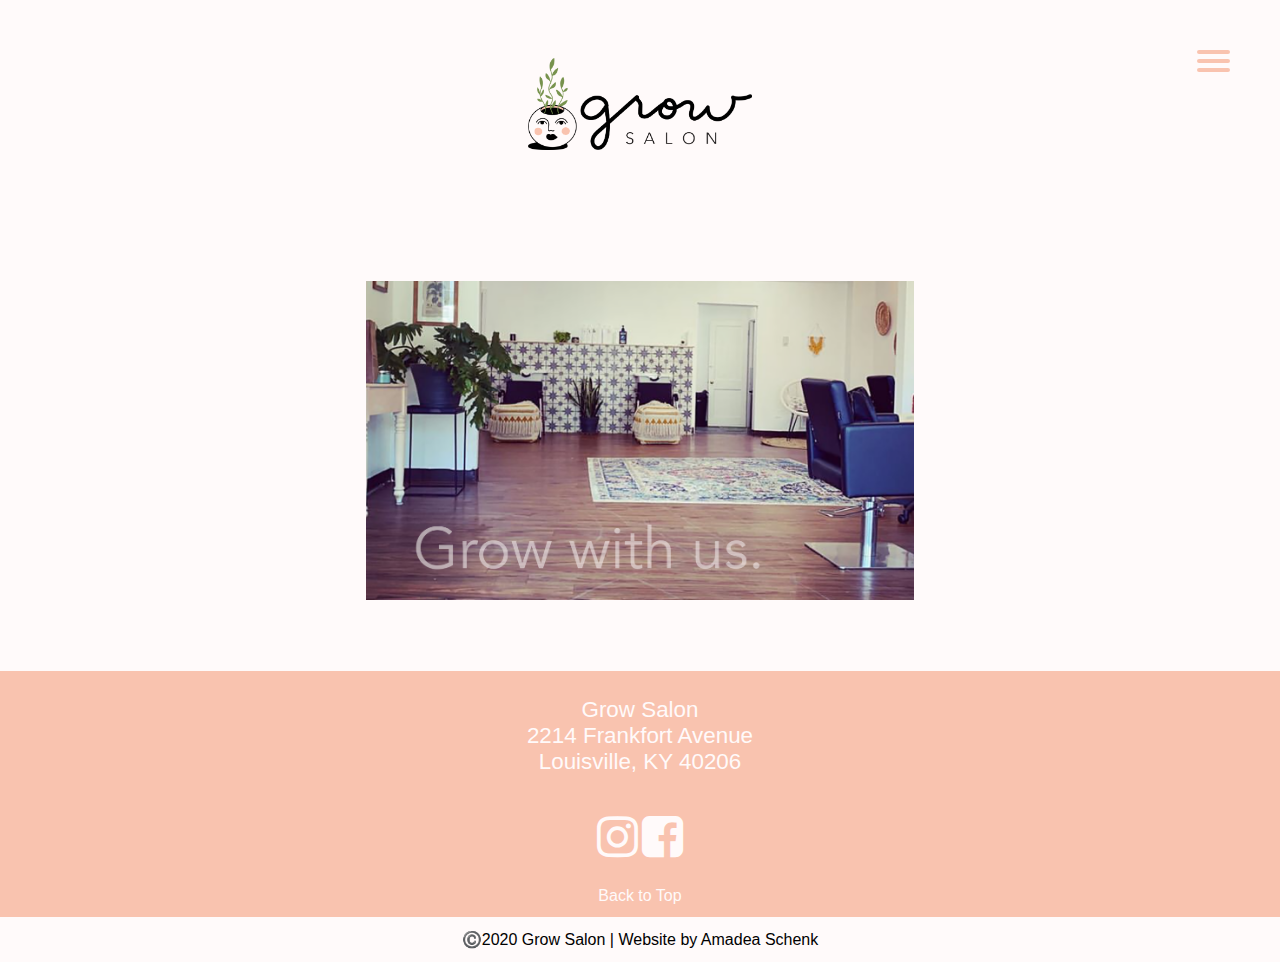
<file: index.html>
<!DOCTYPE html>
<html lang="en" dir="ltr">
  <head>
    <meta charset="utf-8">
    <title>Grow Salon</title>
     <link rel="stylesheet" href="styles.css" type="text/css">
     <link rel="stylesheet" href="https://cdnjs.cloudflare.com/ajax/libs/font-awesome/4.7.0/css/font-awesome.min.css">

  </head>

  <body>

<b id="top"></b>


      <header>

        <!--    Made by Erik Terwan    -->
<!--   24th of November 2015   -->
<!--        MIT License        -->
<nav role='navigation'>
  <div id="menuToggle">
    <!--
    A fake / hidden checkbox is used as click reciever,
    so you can use the :checked selector on it.
    -->
    <input type="checkbox" />

    <!--
    Some spans to act as a hamburger.

    They are acting like a real hamburger,
    not that McDonalds stuff.
    -->
    <span></span>
    <span></span>
    <span></span>

    <!--
    Too bad the menu has to be inside of the button
    but hey, it's pure CSS magic.
    -->
    <ul id="menu">
      <a href="index.html"><li>Home</li></a>
      <a href="about.html"><li>Make an Appointment</li></a>
      <a href="services.html"><li>Services</li></a>


    </ul>
  </div>
</nav>

      <a href="index.html"><img src="grow-logo-horizontal.png" alt="logo" id="logo"></a>

      </header>

      <div class="spacer">

      </div>

      <main>

        <img src="salon-grow.png" alt="" class="hero">



      </main>

      <div class="subfoot">

        <p id=subfoot>Grow Salon <br>
          <a href="https://goo.gl/maps/S39deLfqMWb6mpC79" class="althover">
          2214 Frankfort Avenue
          <br>
         Louisville, KY 40206
        </a>
        </p>

        <p id="top">


        <a href="https://instagram.com/grow.salon?igshid=ymyk4ojgz45c"><i class="fa fa-instagram fa-3x">
          </i></a>

          <a href="https://m.facebook.com/pages/category/Hair-Salon/Grow-salon-106766897784517/">
        <i class="fa fa-facebook-square fa-3x"></i></a>

        </p>


        <p id="top"> <a href="#top" class="althover">Back to Top</a> </p>

      </div>

      <footer>
        <p id=foot>©️2020 Grow Salon | Website by Amadea Schenk</p>
      </footer>



  </body>
</html>
</file>
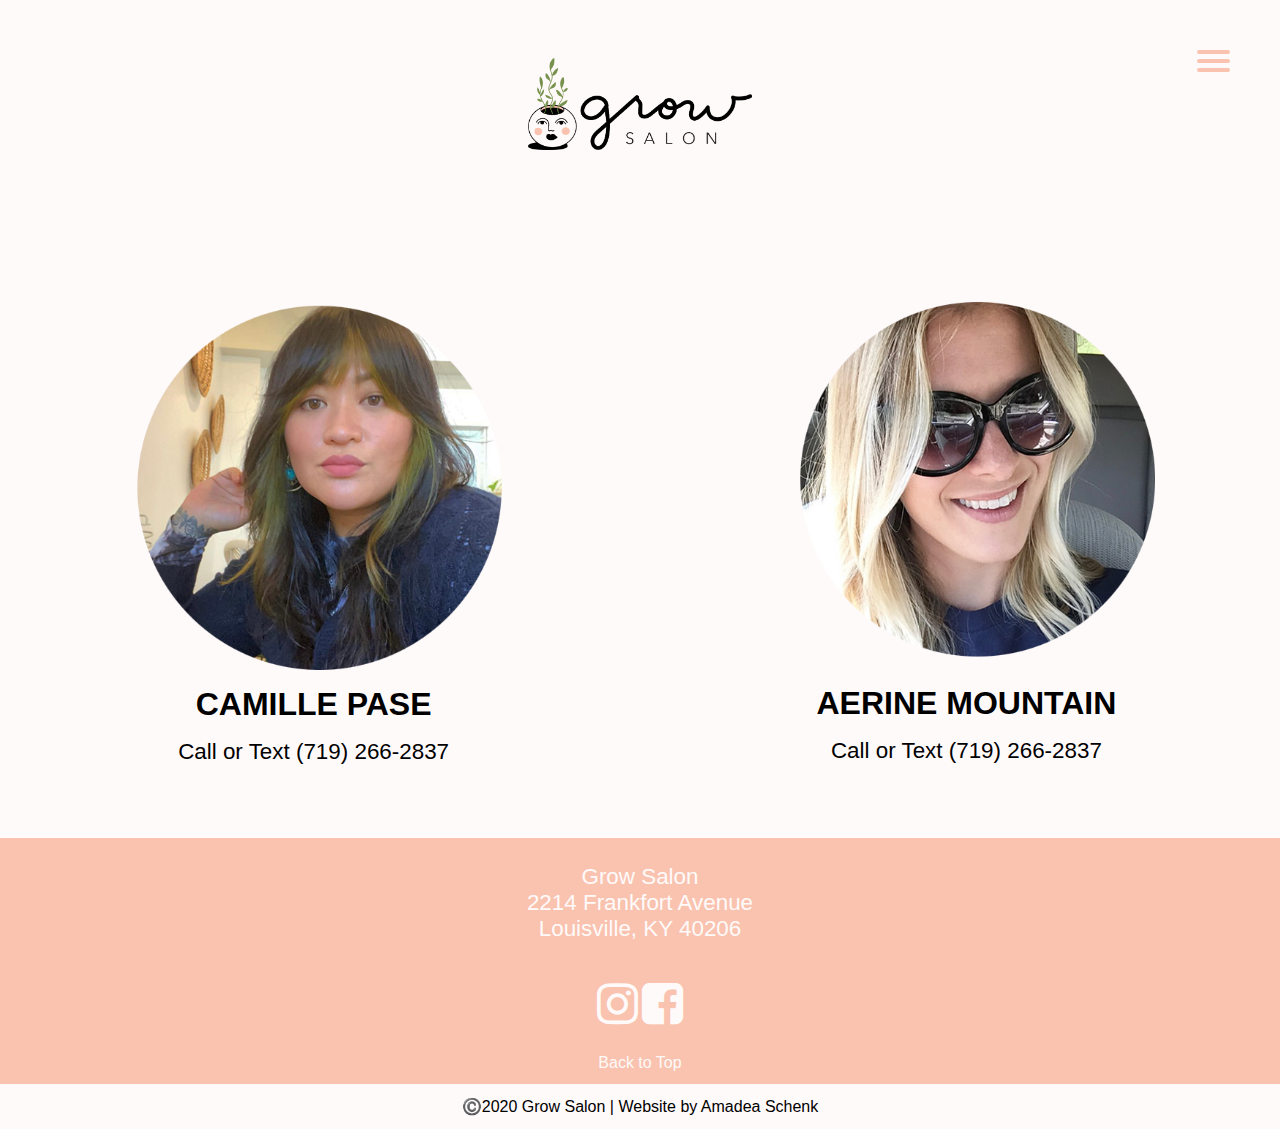
<file: about.html>
<!DOCTYPE html>
<html lang="en" dir="ltr">
  <head>
    <meta charset="utf-8">
    <title>Grow Salon</title>
     <link rel="stylesheet" href="styles.css" type="text/css">
     <link rel="stylesheet" href="https://cdnjs.cloudflare.com/ajax/libs/font-awesome/4.7.0/css/font-awesome.min.css">

  </head>

  <body>

<b id="top"></b>


      <header>

        <!--    Made by Erik Terwan    -->
<!--   24th of November 2015   -->
<!--        MIT License        -->
<nav role='navigation'>
  <div id="menuToggle">
    <!--
    A fake / hidden checkbox is used as click reciever,
    so you can use the :checked selector on it.
    -->
    <input type="checkbox" />

    <!--
    Some spans to act as a hamburger.

    They are acting like a real hamburger,
    not that McDonalds stuff.
    -->
    <span></span>
    <span></span>
    <span></span>

    <!--
    Too bad the menu has to be inside of the button
    but hey, it's pure CSS magic.
    -->
    <ul id="menu">
      <a href="index.html"><li>Home</li></a>
      <a href="about.html"><li>Make an Appointment</li></a>
      <a href="services.html"><li>Services</li></a>


    </ul>
  </div>
</nav>

    <a href="index.html"><img src="grow-logo-horizontal.png" alt="logo" id="logo"></a>

      </header>

      <div class="spacer">
        <b id="top"></b>

      </div>

      <main>



        <div class="profile">

          <img src="camille.png" alt="camille pase" class="photo">

          <h1>CAmille Pase</h1>

          <p class="phone">Call or Text
          <a href="tel:7192662837">(719) 266-2837</a>
          </p>





        </div>

        <div class="profile">

          <img src="aerine.png" alt="aerine mountain" class="photo">

          <h1>Aerine mountain</h1>

          <p class="phone">Call or Text
          <a href="tel:7192662837">(719) 266-2837</a>
          </p>






        </div>




      </main>

      <div class="subfoot">

        <p id=subfoot>Grow Salon <br>
          <a href="https://goo.gl/maps/S39deLfqMWb6mpC79" class="althover">
          2214 Frankfort Avenue
          <br>
         Louisville, KY 40206
</a>

        </p>

        <p id="top">


        <a href="https://instagram.com/grow.salon?igshid=ymyk4ojgz45c"><i class="fa fa-instagram fa-3x">
          </i></a>

          <a href="https://m.facebook.com/pages/category/Hair-Salon/Grow-salon-106766897784517/">
        <i class="fa fa-facebook-square fa-3x"></i></a>

        </p>



        <p id="top"> <a href="#top" class="althover">Back to Top</a> </p>

      </div>

      <footer>
        <p id=foot>©️2020 Grow Salon | Website by Amadea Schenk</p>
      </footer>





  </body>
</html>
</file>
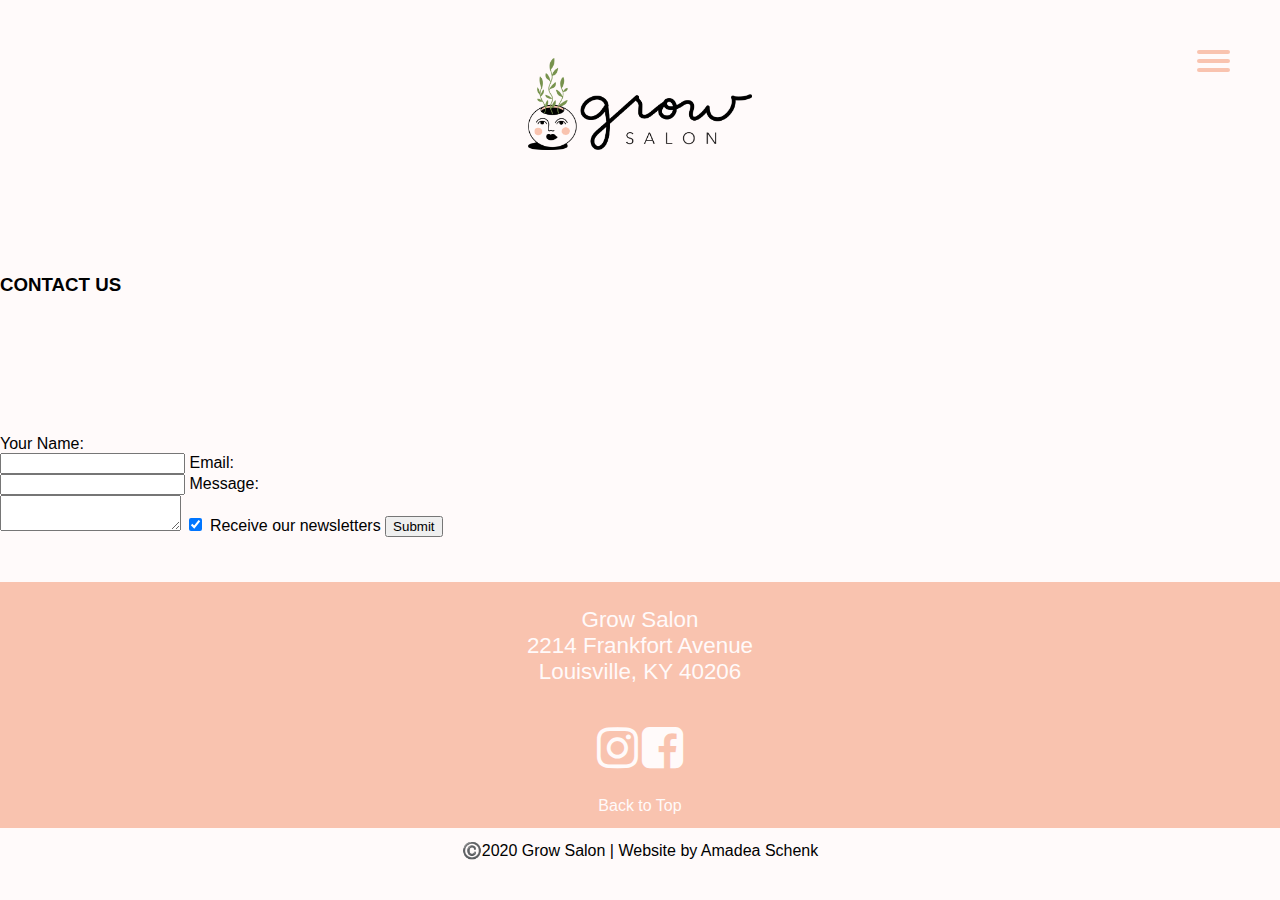
<file: contact.html>
<!DOCTYPE html>
<html lang="en" dir="ltr">
  <head>
    <meta charset="utf-8">
    <title>Grow Salon</title>
     <link rel="stylesheet" href="styles.css" type="text/css">
     <link rel="stylesheet" href="https://cdnjs.cloudflare.com/ajax/libs/font-awesome/4.7.0/css/font-awesome.min.css">

  </head>

  <body>

<b id="top"></b>


      <header>

        <!--    Made by Erik Terwan    -->
<!--   24th of November 2015   -->
<!--        MIT License        -->
<nav role='navigation'>
  <div id="menuToggle">
    <!--
    A fake / hidden checkbox is used as click reciever,
    so you can use the :checked selector on it.
    -->
    <input type="checkbox" />

    <!--
    Some spans to act as a hamburger.

    They are acting like a real hamburger,
    not that McDonalds stuff.
    -->
    <span></span>
    <span></span>
    <span></span>

    <!--
    Too bad the menu has to be inside of the button
    but hey, it's pure CSS magic.
    -->
    <ul id="menu">
      <a href="index.html"><li>Home</li></a>
      <a href="about.html"><li>Make an Appointment</li></a>
      <a href="services.html"><li>Services</li></a>
      <a href="contact.html"><li>Contact</li></a>



    </ul>
  </div>
</nav>

      <a href="index.html"><img src="grow-logo-horizontal.png" alt="logo" id="logo"></a>

      </header>

      <div class="spacer">

      </div>

      <main>


<div class="form-container">
  <form action="thanks.html">
       <h3>CONTACT US</h3>
       <p> </p>
       <!--addcontent-->
       <br>
       <label>Your Name: <br>
       <input type="text" id="name" name="name" required></label>

       <label>Email: <br>
       <input type="email" id="email" name="email" required></label>

       <label>Message: <br>
       <textarea id="message" required></textarea></label>

       <label id="newsletter"> <input type="checkbox" class="cursor" id="news" name="news" checked> Receive our newsletters</label>

       <button type="submit" class="cursor" value="Submit">Submit</button>

   </form>
</div> <!-- END OF CONTAINER DIV -->
<!-- END OF FORM -->

  </main>


      <div class="subfoot">

        <p id=subfoot>Grow Salon <br>
          <a href="https://goo.gl/maps/S39deLfqMWb6mpC79" class="althover">
          2214 Frankfort Avenue
          <br>
         Louisville, KY 40206
        </a>
        </p>

        <p id="top">


        <a href="https://instagram.com/grow.salon?igshid=ymyk4ojgz45c"><i class="fa fa-instagram fa-3x">
          </i></a>

          <a href="https://m.facebook.com/pages/category/Hair-Salon/Grow-salon-106766897784517/">
        <i class="fa fa-facebook-square fa-3x"></i></a>

        </p>


        <p id="top"> <a href="#top" class="althover">Back to Top</a> </p>

      </div>

      <footer>
        <p id=foot>©️2020 Grow Salon | Website by Amadea Schenk</p>
      </footer>



  </body>
</html>
</file>
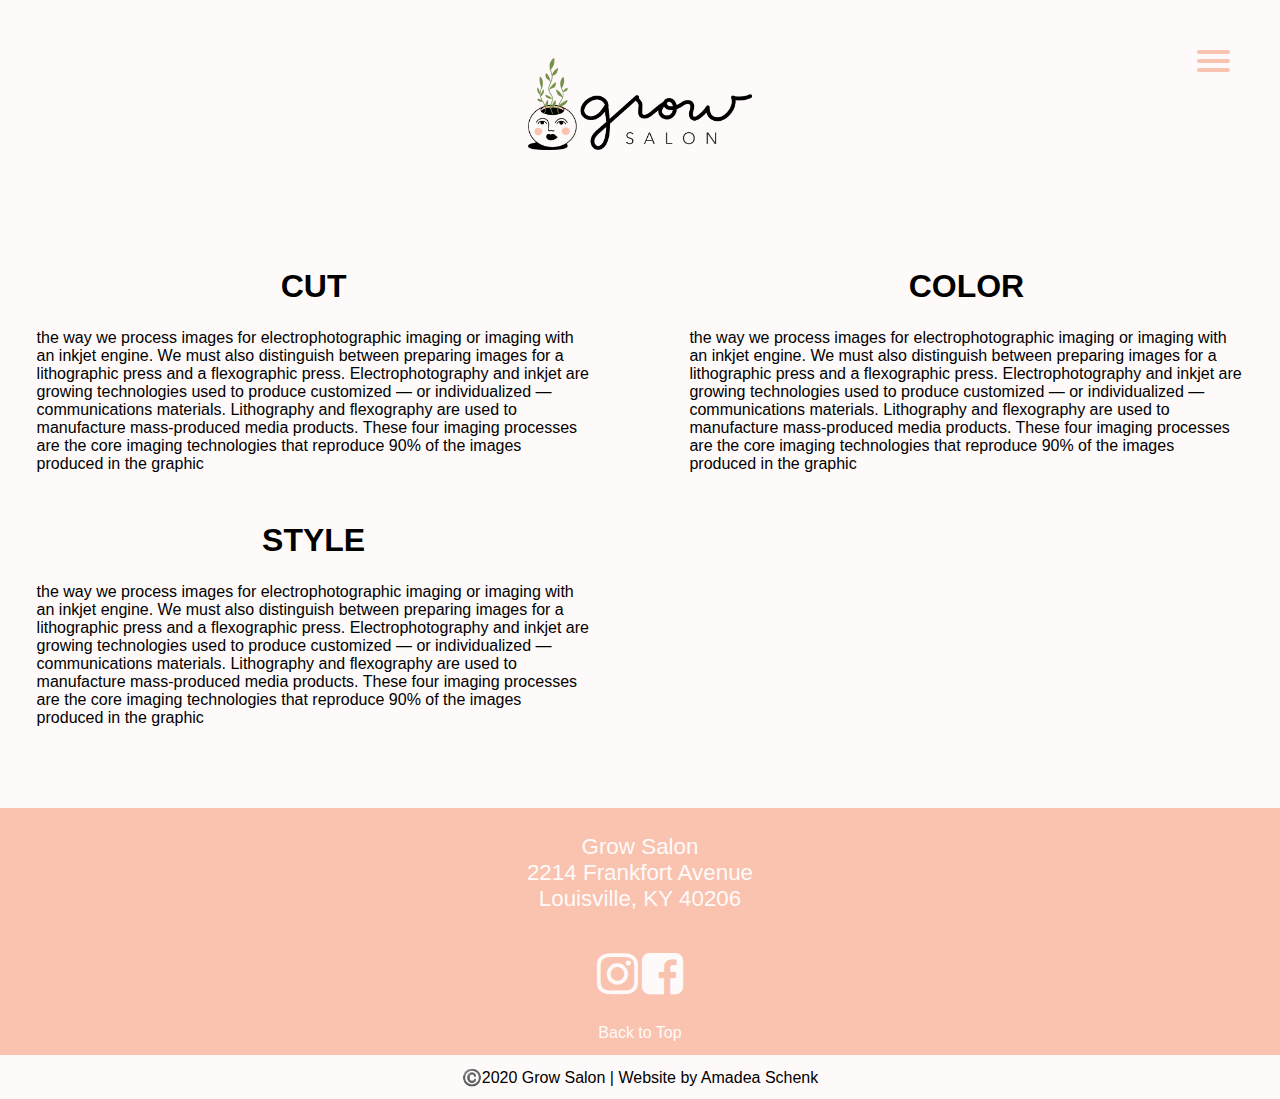
<file: home.html>
<!DOCTYPE html>
<html lang="en" dir="ltr">
  <head>
    <meta charset="utf-8">
    <title>Grow Salon</title>
     <link rel="stylesheet" href="styles.css" type="text/css">
     <link rel="stylesheet" href="https://cdnjs.cloudflare.com/ajax/libs/font-awesome/4.7.0/css/font-awesome.min.css">

  </head>

  <body>

<b id="top"></b>


      <header>

        <!--    Made by Erik Terwan    -->
<!--   24th of November 2015   -->
<!--        MIT License        -->
<nav role='navigation'>
  <div id="menuToggle">
    <!--
    A fake / hidden checkbox is used as click reciever,
    so you can use the :checked selector on it.
    -->
    <input type="checkbox" />

    <!--
    Some spans to act as a hamburger.

    They are acting like a real hamburger,
    not that McDonalds stuff.
    -->
    <span></span>
    <span></span>
    <span></span>

    <!--
    Too bad the menu has to be inside of the button
    but hey, it's pure CSS magic.
    -->
    <ul id="menu">
      <a href="home.html"><li>Home</li></a>
      <a href="about.html"><li>Make an Appointment</li></a>
      <a href="services.html"><li>Services</li></a>


    </ul>
  </div>
</nav>

      <a href="home.html"><img src="grow-logo-horizontal.png" alt="logo" id="logo"></a>

      </header>

      <div class="spacer">

      </div>

      <main>

        <div class="content">

          <h1>CUT</h1>

          <p>
            the way we process images for electrophotographic imaging or imaging with an inkjet engine. We
  must also distinguish between preparing images for a lithographic press and a flexographic press.
  Electrophotography and inkjet are growing technologies used to produce customized — or
  individualized — communications materials. Lithography and flexography are used to manufacture
  mass-produced media products. These four imaging processes are the core imaging technologies that
  reproduce 90% of the images produced in the graphic
  </p>

        </div>

        <div class="content">

          <h1>COLOR</h1>

          <p>
            the way we process images for electrophotographic imaging or imaging with an inkjet engine. We
  must also distinguish between preparing images for a lithographic press and a flexographic press.
  Electrophotography and inkjet are growing technologies used to produce customized — or
  individualized — communications materials. Lithography and flexography are used to manufacture
  mass-produced media products. These four imaging processes are the core imaging technologies that
  reproduce 90% of the images produced in the graphic
  </p>



        </div>

        <div class="content">

          <h1>STYLE</h1>

          <p>
            the way we process images for electrophotographic imaging or imaging with an inkjet engine. We
  must also distinguish between preparing images for a lithographic press and a flexographic press.
  Electrophotography and inkjet are growing technologies used to produce customized — or
  individualized — communications materials. Lithography and flexography are used to manufacture
  mass-produced media products. These four imaging processes are the core imaging technologies that
  reproduce 90% of the images produced in the graphic
  </p>



        </div>




      </main>

      <div class="subfoot">

        <p id=subfoot>Grow Salon <br>
          <a href="https://goo.gl/maps/S39deLfqMWb6mpC79" class="althover">
          2214 Frankfort Avenue
          <br>
         Louisville, KY 40206
        </a>
        </p>

        <p id="top">


        <a href="https://instagram.com/grow.salon?igshid=ymyk4ojgz45c"><i class="fa fa-instagram fa-3x">
          </i></a>

          <a href="https://m.facebook.com/pages/category/Hair-Salon/Grow-salon-106766897784517/">
        <i class="fa fa-facebook-square fa-3x"></i></a>

        </p>


        <p id="top"> <a href="#top" class="althover">Back to Top</a> </p>

      </div>

      <footer>
        <p id=foot>©️2020 Grow Salon | Website by Amadea Schenk</p>
      </footer>



  </body>
</html>
</file>
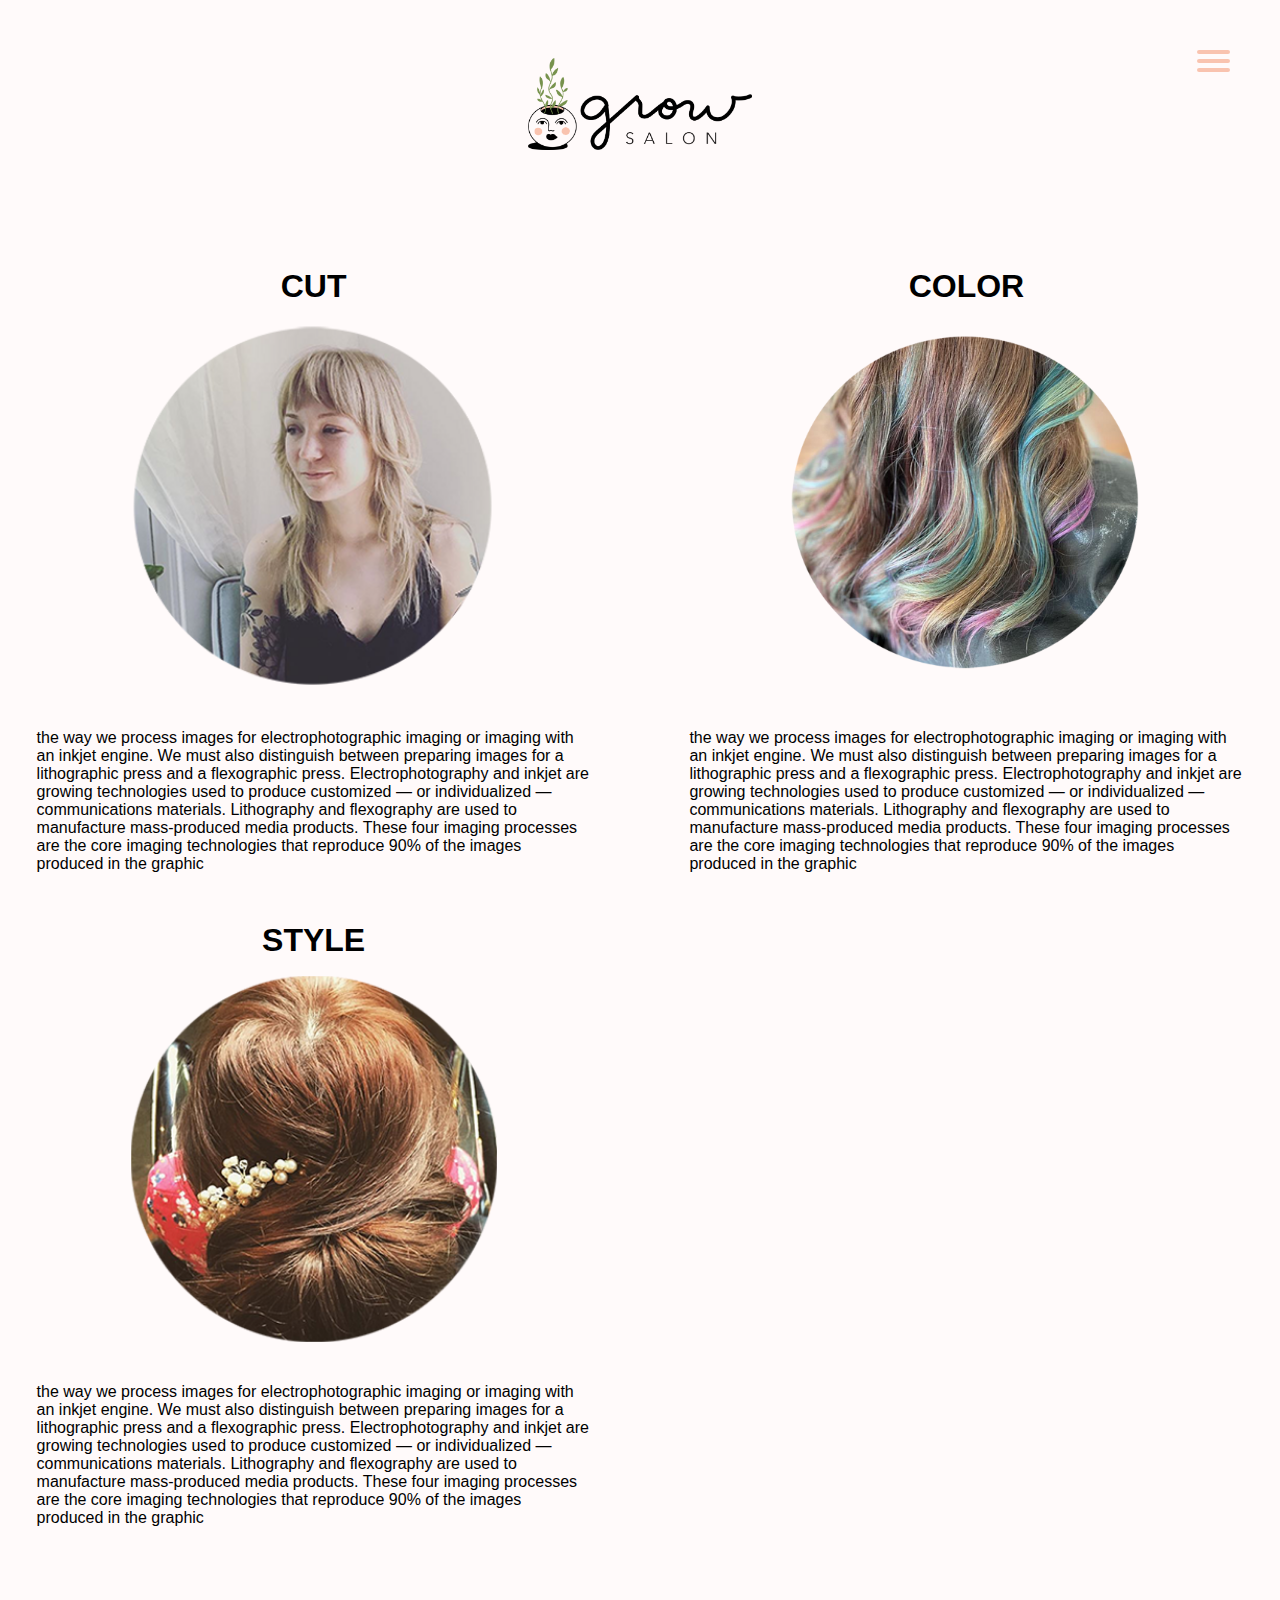
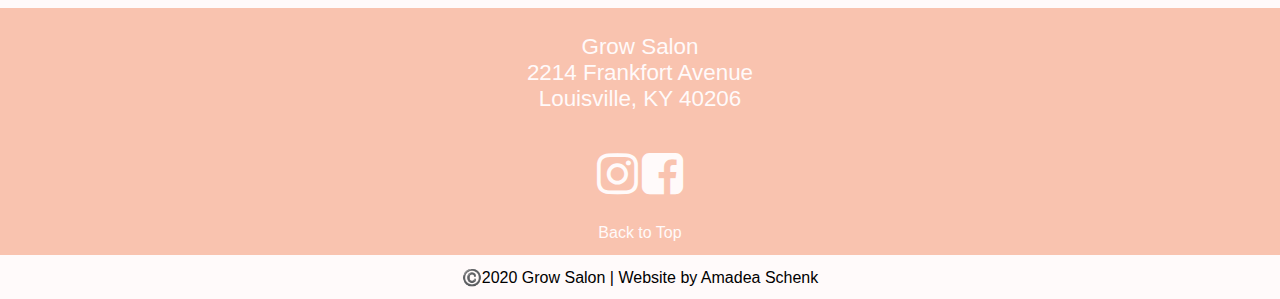
<file: services.html>
<!DOCTYPE html>
<html lang="en" dir="ltr">
  <head>
    <meta charset="utf-8">
    <title>Grow Salon</title>
     <link rel="stylesheet" href="styles.css" type="text/css">
     <link rel="stylesheet" href="https://cdnjs.cloudflare.com/ajax/libs/font-awesome/4.7.0/css/font-awesome.min.css">


  </head>

  <body>

<b id="top"></b>


      <header>

        <!--    Made by Erik Terwan    -->
<!--   24th of November 2015   -->
<!--        MIT License        -->
<nav role='navigation'>
  <div id="menuToggle">
    <!--
    A fake / hidden checkbox is used as click reciever,
    so you can use the :checked selector on it.
    -->
    <input type="checkbox" />

    <!--
    Some spans to act as a hamburger.

    They are acting like a real hamburger,
    not that McDonalds stuff.
    -->
    <span></span>
    <span></span>
    <span></span>

    <!--
    Too bad the menu has to be inside of the button
    but hey, it's pure CSS magic.
    -->
    <ul id="menu">
      <a href="index.html"><li>Home</li></a>
      <a href="about.html"><li>Make an Appointment</li></a>
      <a href="services.html"><li>Services</li></a>


    </ul>
  </div>
</nav>

    <a href="index.html"><img src="grow-logo-horizontal.png" alt="logo" id="logo"></a>
    
      </header>

      <div class="spacer">

      </div>

      <main>

        <div class="content">

          <h1>CUT</h1>

          <img src="cut-grow.png" alt="" class=photo>

          <p>
            the way we process images for electrophotographic imaging or imaging with an inkjet engine. We
  must also distinguish between preparing images for a lithographic press and a flexographic press.
  Electrophotography and inkjet are growing technologies used to produce customized — or
  individualized — communications materials. Lithography and flexography are used to manufacture
  mass-produced media products. These four imaging processes are the core imaging technologies that
  reproduce 90% of the images produced in the graphic
  </p>

        </div>

        <div class="content">

          <h1>COLOR</h1>

          <img src="color-grow.png" alt="" class=photo>

          <p>
            the way we process images for electrophotographic imaging or imaging with an inkjet engine. We
  must also distinguish between preparing images for a lithographic press and a flexographic press.
  Electrophotography and inkjet are growing technologies used to produce customized — or
  individualized — communications materials. Lithography and flexography are used to manufacture
  mass-produced media products. These four imaging processes are the core imaging technologies that
  reproduce 90% of the images produced in the graphic
  </p>



        </div>

        <div class="content">

          <h1>STYLE</h1>

          <img src="style-grow.png" alt="" class=photo>

          <p>
            the way we process images for electrophotographic imaging or imaging with an inkjet engine. We
  must also distinguish between preparing images for a lithographic press and a flexographic press.
  Electrophotography and inkjet are growing technologies used to produce customized — or
  individualized — communications materials. Lithography and flexography are used to manufacture
  mass-produced media products. These four imaging processes are the core imaging technologies that
  reproduce 90% of the images produced in the graphic
  </p>



        </div>




      </main>

      <div class="subfoot">

        <p id=subfoot>Grow Salon <br>
          <a href="https://goo.gl/maps/S39deLfqMWb6mpC79" class="althover">
          2214 Frankfort Avenue
          <br>
         Louisville, KY 40206
</a>

        </p>

        <p id="top">


        <a href="https://instagram.com/grow.salon?igshid=ymyk4ojgz45c"><i class="fa fa-instagram fa-3x">
          </i></a>

          <a href="https://m.facebook.com/pages/category/Hair-Salon/Grow-salon-106766897784517/">
        <i class="fa fa-facebook-square fa-3x"></i></a>

        </p>



        <p id="top"> <a href="#top" class="althover">Back to Top</a> </p>

      </div>

      <footer>
        <p id=foot>©️2020 Grow Salon | Website by Amadea Schenk</p>
      </footer>


  </body>
</html>
</file>
<file: styles.css>
* {
  box-sizing: border-box;
}


/* body styles start here */



body {
    font-family: 'Avenir', sans-serif;
    background-color: snow;


}



/*
 * Made by Erik Terwan
 * 24th of November 2015
 * MIT license
 *
 *
 * If you are thinking of using this in
 * production code, beware of the browser
 * prefixes.
 */

body
{
  margin: 0;
  padding: 0;

  /* make it look decent enough */

  overflow-x: hidden; /* needed because hiding the menu on the right side is not perfect,  */
}

a
{
  text-decoration: none;
  color: #black;

  transition: color 0.3s ease;
}

a:hover
{
  color: #F9C3AF;
}

#menuToggle
{
  display: block;
  position: absolute;
  top: 50px;
  right: 50px;

  z-index: 1;

  -webkit-user-select: none;
  user-select: none;
}

#menuToggle input
{
  display: block;
  width: 40px;
  height: 32px;
  position: absolute;
  top: -7px;
  left: -5px;

  cursor: pointer;

  opacity: 0; /* hide this */
  z-index: 2; /* and place it over the hamburger */

  -webkit-touch-callout: none;
}

/*
 * Just a quick hamburger
 */
#menuToggle span
{
  display: block;
  width: 33px;
  height: 4px;
  margin-bottom: 5px;
  position: relative;
  background: #F9C3AF;
  border-radius: 3px;

  z-index: 1;

  transform-origin: 4px 0px;

  transition: transform 0.5s cubic-bezier(0.77,0.2,0.05,1.0),
              background 0.5s cubic-bezier(0.77,0.2,0.05,1.0),
              opacity 0.55s ease;
}

#menuToggle span:first-child
{
  transform-origin: 0% 0%;
}

#menuToggle span:nth-last-child(2)
{
  transform-origin: 0% 100%;
}

/*
 * Transform all the slices of hamburger
 * into a crossmark.
 */
#menuToggle input:checked ~ span
{
  opacity: 1;
  transform: rotate(45deg) translate(-2px, -1px);
  background: #F9C3AF;
}

/*
 * But let's hide the middle one.
 */
#menuToggle input:checked ~ span:nth-last-child(3)
{
  opacity: 0;
  transform: rotate(0deg) scale(0.2, 0.2);
}

/*
 * Ohyeah and the last one should go the other direction
 */
#menuToggle input:checked ~ span:nth-last-child(2)
{
  opacity: 1;
  transform: rotate(-45deg) translate(0, -1px);
}

/*
 * Make this absolute positioned
 * at the top left of the screen
 */
#menu
{
  position: absolute;
  width: 300px;
  margin: -100px 0 0 0;
  padding: 50px;
  padding-top: 125px;
  right: -100px;

  background: snow;
  list-style-type: none;
  -webkit-font-smoothing: antialiased;
  /* to stop flickering of text in safari */

  transform-origin: 0% 0%;
  transform: translate(100%, 0);

  transition: transform 0.5s cubic-bezier(0.77,0.2,0.05,1.0);
}

#menu li
{
  padding: 10px 0;
  font-size: 22px;
}

/*
 * And let's fade it in from the left
 */
#menuToggle input:checked ~ ul
{
  transform: scale(1.0, 1.0);
  opacity: 1;
}
/* END NAV */

img {
  display: block;
  max-width: 100%;
  padding: 2%;
  margin: auto;

}

#logo {
 width: 40vw;
 padding: 1%;
 margin: 5vw auto;
}

header {
  display: block;
  background-color: snow;
  position: static;
  top: 0px;
  width: 100vw;
  max-height: 20vw;
  padding-bottom: 3%;
}



main {
display: grid;
grid-template-columns: repeat(auto-fit, minmax(500px, 1fr));
grid-column-gap: 2%;
padding:2% auto;
margin: 3vh auto 5vh auto;
font-size: 1em;
}



.content {
  display: block;
  padding: 2%;
  margin: auto;
}

.profile {
  display: block;
  padding: 2%;
  margin: auto;
}

p {display: block;
  padding: 4%;
  margin:auto;
  text-align: left;
}

h1  {
  font-size: 2em;
  font-style: bold;
  margin: auto;
  text-align: center;
  text-transform: uppercase;
}

a {
  color: inherit;
  text-decoration: none;

}

a.althover:hover {
  color: snow;
}



.photo {

width: 400px;
}

.hero {
  display: block;
  width: 600px;
  margin: auto;

}

.phone {
  margin: auto;
  text-align: center;
  font-size: 1.4em;
}

.subfoot {
  display: block;
  background-color: #F9C3AF;

}

#subfoot {
  display: block;
    padding: 2%;
    margin: auto;
    text-align: center;
    color: snow;
    font-size: 2em;
    width: 100vw;

}

footer {
  display: block;
  background-color: snow;
  width: 100vw;

}

#foot {
  display: block;
    padding: 1%;
    margin:auto;
    text-align: center;
    color: black;
}

#top {
  text-align:center;
  color: snow;
  margin: auto;
  padding: 1%;
}

b {
  margin-top: 600px;
}

i {
  display: inline-block;

  color: snow;
  margin: auto;

}

/* media queries below */

@media only screen and (min-width:700px){
    /* ---- Desktop styles below ---- */

    #logo {
     max-width: 250px;
     padding: 1%;
     margin: 3vh auto;
    }

    header {
      display: block;
      background-color: snow;
      position: static;
      top: 0px;
      width: 100vw;
      max-height: 20vw;
      padding-bottom: 3%;
    }

    .subfoot {
      display: block;
      background-color: #F9C3AF;
      max-height: 200;

    }

    #subfoot {
      display: block;
        padding: 2%;
        margin: auto;
        text-align: center;
        color: snow;
        font-size: 1.4em;
        width: 100vw;


    }








  }


/* landing page fade in starts here */

#indeximage {display: block;
  padding: 1%;
  margin: 30vw auto;
  align: center;
  width: 80vw;
}

.fade-in {
  animation: fadeIn ease 20s;
  -webkit-animation: fadeIn ease 10s;
  -moz-animation: fadeIn ease 10s;
  -o-animation: fadeIn ease 10s;
  -ms-animation: fadeIn ease 10s;
}
@keyframes fadeIn {
  0% {
    opacity:0;
  }
  100% {
    opacity:1;
  }
}

@-moz-keyframes fadeIn {
  0% {
    opacity:0;
  }
  100% {
    opacity:1;
  }
}

@-webkit-keyframes fadeIn {
  0% {
    opacity:0;
  }
  100% {
    opacity:1;
  }
}

@-o-keyframes fadeIn {
  0% {
    opacity:0;
  }
  100% {
    opacity:1;
  }
}

@-ms-keyframes fadeIn {
  0% {
    opacity:0;
  }
  100% {
    opacity:1;
}

/* media queries below */

@media only screen and (min-width:1000px){
    /* ---- Desktop styles below ---- */









  }
</file>
